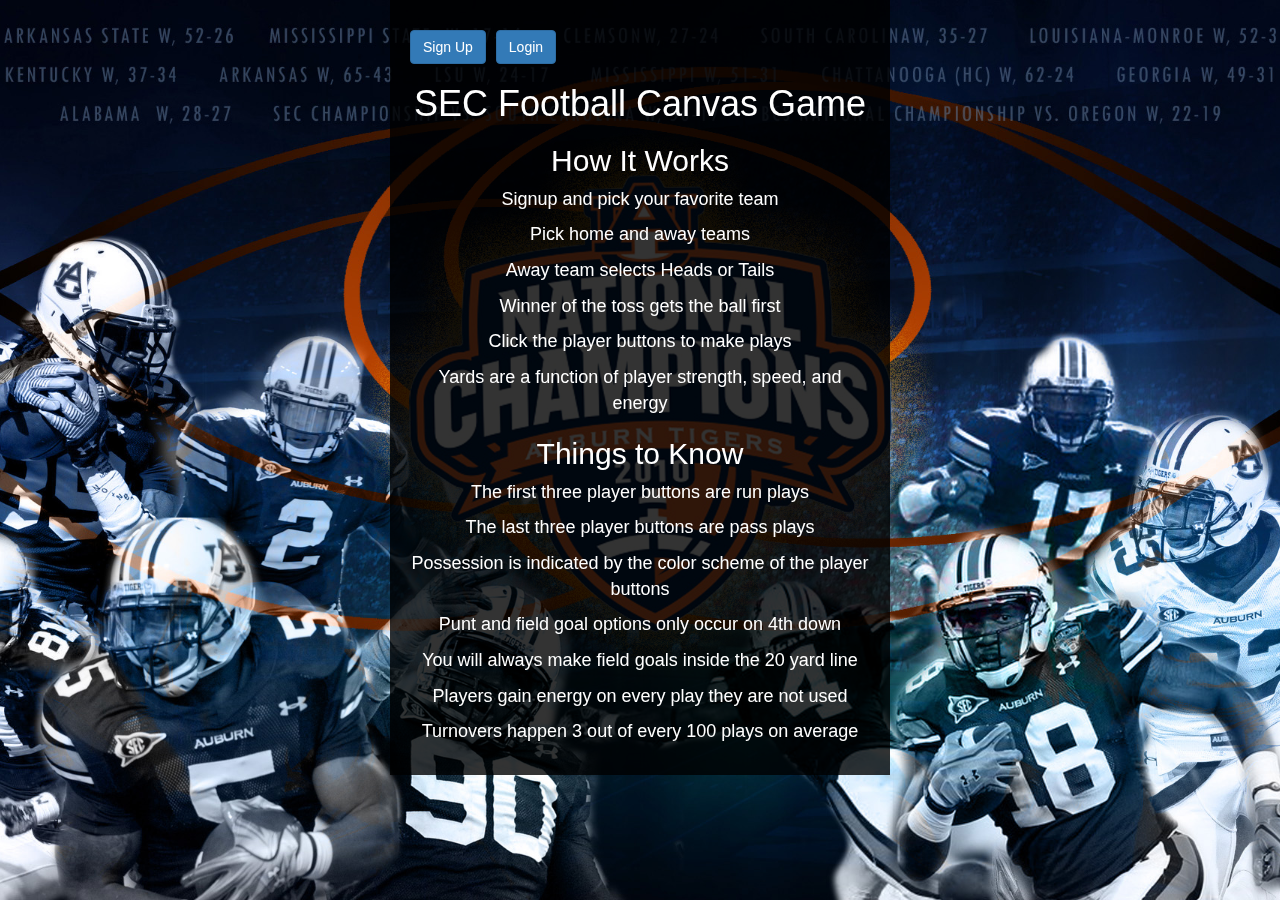
<file: index.html>
<!DOCTYPE html>
<html ng-app="footballApp">
<head>
	<meta charset="utf-8">
	<meta http-equiv="X-UA-Compatible" content="IE=edge">
	<title>Football Game</title>
	<link href='https://fonts.googleapis.com/css?family=Black+Ops+One' rel='stylesheet' type='text/css'>
	<link rel="stylesheet" href="style.css">
	<link rel="stylesheet" href="bootstrap/css/bootstrap.min.css">
	<script src="js/jquery.min.js"></script>
	<script src="bootstrap/js/bootstrap.min.js"></script>
	<script src='js/angular.min.js'></script>
	<script src='js/angular-routing.min.js'></script>
	<script src='js/angular-cookies.min.js'></script>
	<script src="js/backstretch.min.js"></script>
	<script src='js/controller.js'></script>
</head>
<body>
	<div ng-view>
	</div>
</body>
</html>
</file>
<file: style.css>
body{
	position:relative;
	background-size: 100vw;
	background-repeat: no-repeat;
}
/*@media screen and(min-width: 1530px){
	body{
		background-size: 1000px;
	}
}*/

#scoreboard{
	position: relative;
}
.scoreboard{
	border-radius: 20px;
}

#home-score, #away-score, #down, #yards-to-go, #yard-line{
	position: absolute;
	font-size: 90px;
	color: yellow;
}

#home-team, #away-team{
	color:white;
	position:absolute;
	font-size: 48px;
	font-family: sans-serif;
	top:30px;
}

#home-team{
	left:20px;
}

#away-team{
	right:22px;
}

#ball-on{
	position: absolute;
	font-family: sans-serif;
	font-size: 55px;
	color:white;
	top:27px;
	left:285px;
}

#home-score{
	top:80px;
	left:35px;
}

#away-score{
	top:80px;
	left:665px;
}
#down{
	top:210px;
	left:70px;
}
#yards-to-go{
	top:210px;
	right:80px;
}
#yard-line{
	top:90px;
	left:305px;
	border: 3px solid #ccc;
	padding:0px 50px;
}
.arrow-left{
	position:absolute;
	width:0px;
	height:0px;
	border-top: 10px solid transparent;
	border-bottom: 10px solid transparent;
	border-right: 30px solid yellow;
	top:150px;
	left:320px;
}
.arrow-right{
	position:absolute;
	width:0px;
	height:0px;
	border-top: 10px solid transparent;
	border-bottom: 10px solid transparent;
	border-left: 30px solid yellow;
	top:150px;
	left:460px;
}
#field{
	background-image: url('media/theField.png');
	background-size: 800px 377px;
	background-repeat: no-repeat;
	display:block;
}
#run-plays, #pass-plays, #special-teams{
	width: 800px;
	display:block;
	text-align: center;
	font-size: 20px;
}
#button-container{
	width: 800px;
}
.btn{
	display:inline;
}
.button{
	font-size: 20px;
	text-align: center;
	padding: 20px;
	font-family: 'Black Ops One';
	opacity: 0.8;
	border-radius: 7px;

}
.flip-button{
	font-size: 20px;
	text-align: center;
	padding: 20px;
	font-family: 'Black Ops One';
	opacity: 0.8;
	border-radius: 7px;
	margin:30px 10px;
}
.play-button{
	font-size:20px;
	width:256.6px;
	font-family: 'Black Ops One';
	display:inline;
	margin:5px;
	border-radius: 10px;
}
#message-wrapper{
	display:block;
	margin:20px 0px;
}
#message{
	font-family: 'Black Ops One';
	padding:20px;
	border-radius: 10px;
	font-size: 48px;
	display: inline;
	margin-left: 10px;
}
#coin-wrapper{
	margin:30px 0px;
	width:1000px;
	text-align: center;
}
#coin{
	border-radius: 50%;
	height:350px;
	width: 350px;
	position:absolute;
	top: 335px;
	left:335px;
	transform-style: preserve-3d;
  	display: inline;
}
#heads, #tails{
	position:absolute;
	height: 100%;
	width: 100%;
	border-radius: 50%;

}
#heads{
	backface-visibility: hidden;
}
#tails{
	transform: rotateY(-180deg);
}
#home-container, #away-container{
	float:left;
	margin: 0px 50px 0px 40px;

}
#home-container p, #away-container p{
	font-size: 48px;
	padding: 20px;
	margin: 0px 0px 0px 50px;
	border-radius: 10px 10px 0px 0px;
	text-align: center;
	font-family: 'Black Ops One';
	opacity: 0.9;
}
#team-wrapper{
	margin-top: 50px;
	overflow:hidden;
	width:980px;
	margin:auto;
}
#home-teams, #away-teams{
	height:350px;
	width:340px;
	padding: 0px 25px;
	border-radius: 0px 0px 10px 10px;
	opacity: 0.9;
	font-family: 'Black Ops One';
	font-size: 30px;
	position:relative;
	margin-left: 50px;
	overflow:scroll;
	text-align: center;
}
#submission{
	width: 810px;
	opacity: 0.9;
	padding:10px;
	font-size: 72px;
	font-family: 'Black Ops One';
	margin: 50px 0px 0px 100px;
	border-radius: 10px;
}
#win-message{
	width:830px;
	text-align: center;
	height:300px;
	font-size:28px;
	font-family:'Black Ops One';
}
/* --------------------------------  login  ---------------------------------------- */

#register-wrapper{
	width:500px;
	margin: auto;
}
#login-wrapper{
	width:500px;
	margin: auto;
}
#login-content{
	padding: 0px 30px 30px;
}
#fav-team{
	width: 192px;
}
.btn{
	margin: 10px 10px 0px 0px;
}
#header{
	padding: 20px 0px 0px 20px;
}

#home-wrapper{
	background-color: rgba(0,0,0,.8);
	padding: 20px;
	margin:auto;
	width:500px;
	color:white;
}
#profile-inner-wrapper{
	padding: 20px 0px 0px 20px;
	text-align: center;
}
#profile-inner-wrapper form{
	margin:20px;
}
#profile-inner-wrapper{
	margin-top:0px;
}
#profile-wrapper{
	width:800px;
	margin:auto;
	height:100vh;
	color:white;
}
#editTeam{
	width:200px;
}
#fav-team{
	margin:auto;
	width:190px;
}
.player-stats{
	color:black;
	opacity: 1;
}
.player-name{
	font-size: 20px;
}
.attr-label{
	font-weight: normal;
}
.home-team, .away-team{
	cursor:pointer;
}
#home-body{
	margin:auto;
	text-align: center;
}
ul, ol{
	padding:0px;
}
ul li, ol li{
	list-style-type: none;
	margin:10px 0px;
}

#select-header{
	width:860px;
	padding: 0px 0px 20px 30px;
	margin:auto;
}
#game-wrapper{
	width:800px;
	margin:auto;
}

#home-body p, #home-body li{
	font-size: 18px;
}
#quit-game{
	margin:15px 0px 15px 10px;
}
#game-header{
	width:800px;
	margin:auto;
}
</file>
